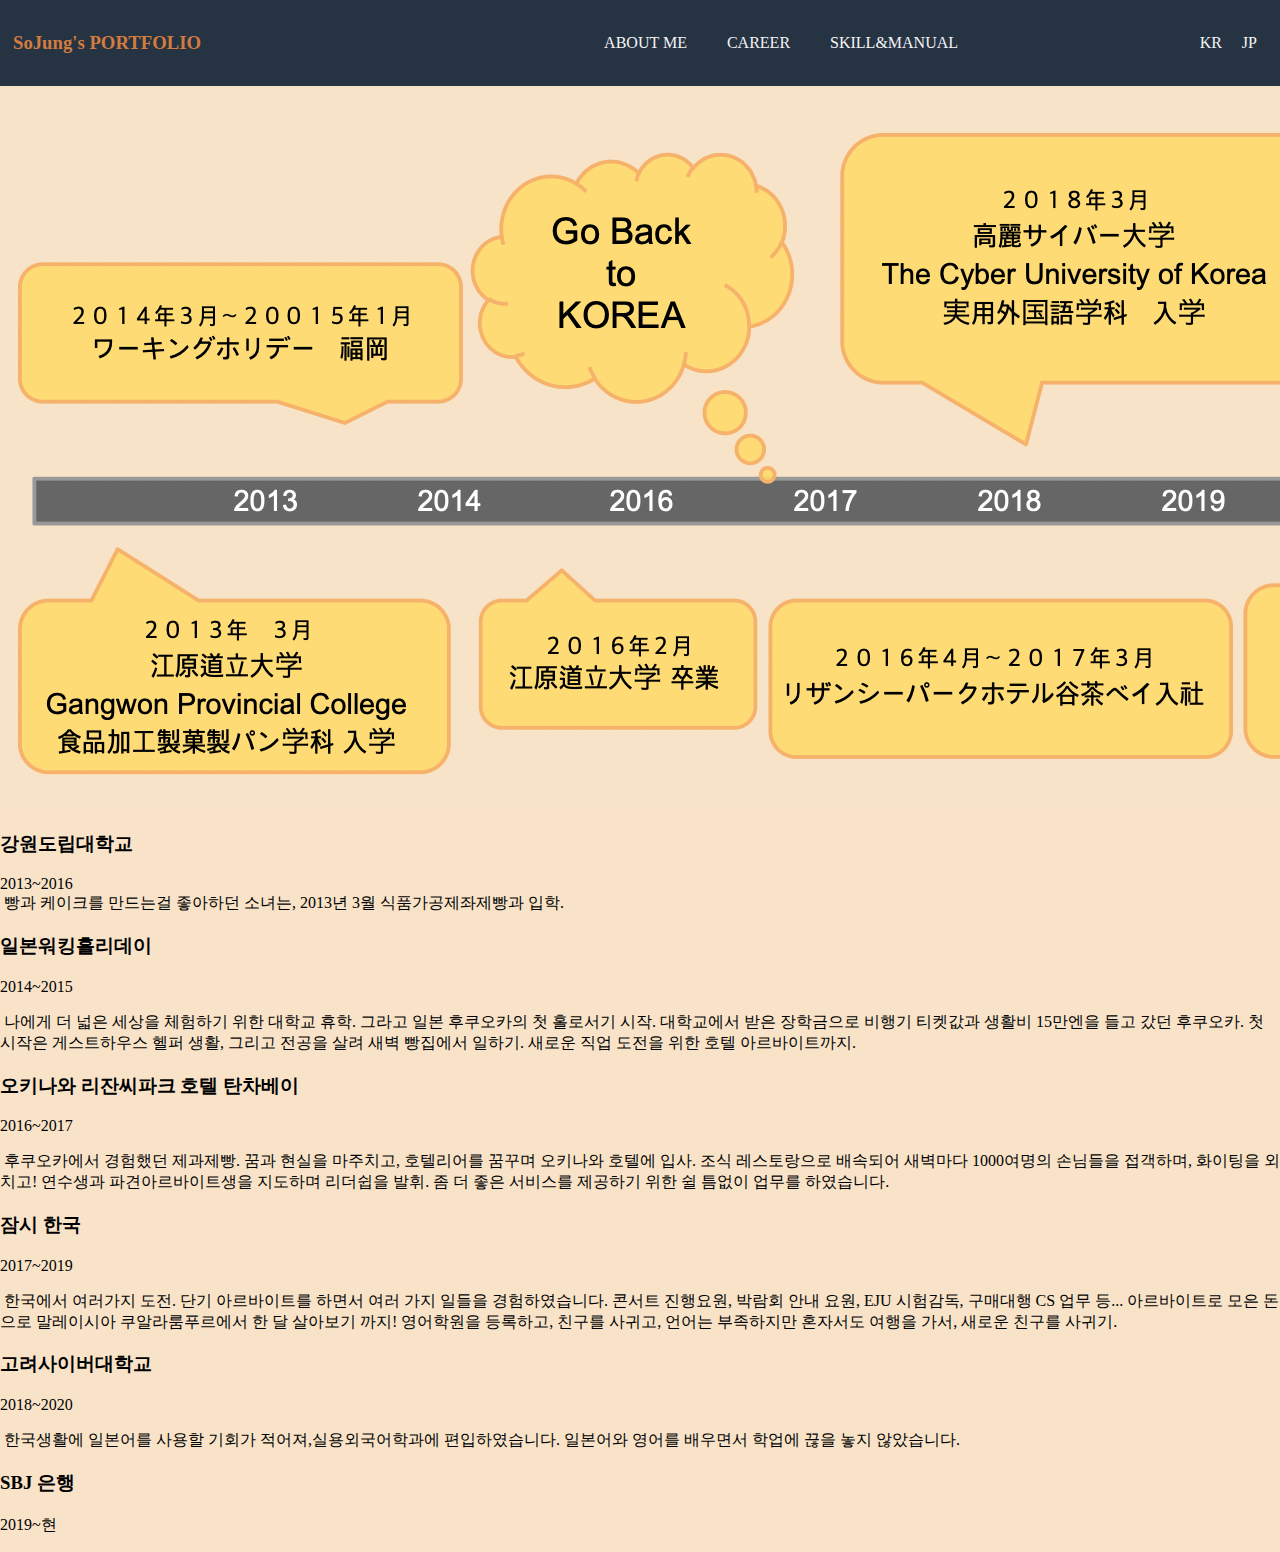
<file: career.html>
<!DOCTYPE html>
<html lang="en">
<head>
    <meta charset="UTF-8">
    <meta http-equiv="X-UA-Compatible" content="IE=edge">
    <meta name="viewport" content="width=device-width, initial-scale=1.0">
    <title>PORTFOLIO</title>
    <link rel="stylesheet" type="text/css" href="style.css">
</head>
<body>
    <nav class = "top-banner">
        <a class="site-name" href="index.html"><h3>SoJung's PORTFOLIO</h3></a>
        <a href="" class="fontawesome"><i class="fas fa-bars"></i></a>
        <ul class="menu">
            <li><a href="aboutme.html">ABOUT ME</a></li>
            <li><a href="career.html">CAREER</a></li>
            <li><a href="skill.html">SKILL&MANUAL</a></li>
        </ul>
        <ul class="language">
            <li><a href="#">KR</a></li>
            <li><a href="#">JP</a></li>
        </ul>
    </nav>
    <div class="aboutme">
        <img src="career.png">
        <h3 class="Box">강원도립대학교</h3>
        <p class="date">2013~2016<br>
        &nbsp;빵과 케이크를 만드는걸 좋아하던 소녀는, 2013년 3월 식품가공제좌제빵과 입학.</p>
    
        <h3 class="Box">일본워킹홀리데이</h3>
        <p class="date">2014~2015</p>
        &nbsp;나에게 더 넓은 세상을 체험하기 위한 대학교 휴학. 그라고 일본 후쿠오카의 첫 홀로서기 시작.
        대학교에서 받은 장학금으로 비행기 티켓값과 생활비 15만엔을 들고 갔던 후쿠오카.
        첫 시작은 게스트하우스 헬퍼 생활, 그리고 전공을 살려 새벽 빵집에서 일하기.
        새로운 직업 도전을 위한 호텔 아르바이트까지. 
    
        <h3 class="Box">오키나와 리잔씨파크 호텔 탄차베이</h3>
        <p class="date">2016~2017</p>
        &nbsp;후쿠오카에서 경험했던 제과제빵. 꿈과 현실을 마주치고, 호텔리어를 꿈꾸며 오키나와 호텔에 입사.
        조식 레스토랑으로 배속되어 새벽마다 1000여명의 손님들을 접객하며, 화이팅을 외치고! 연수생과 파견아르바이트생을 지도하며 리더쉽을 발휘. 
        좀 더 좋은 서비스를 제공하기 위한 쉴 틈없이 업무를 하였습니다.
        <h3 class="Box">잠시 한국</h3>
        <p class="date">2017~2019</p>
        &nbsp;한국에서 여러가지 도전. 단기 아르바이트를 하면서 여러 가지 일들을 경험하였습니다.
        콘서트 진행요원, 박람회 안내 요원, EJU 시험감독, 구매대행 CS 업무 등...
        아르바이트로 모은 돈으로 말레이시아 쿠알라룸푸르에서 한 달 살아보기 까지! 
        영어학원을 등록하고, 친구를 사귀고, 언어는 부족하지만 혼자서도 여행을 가서, 새로운 친구를 사귀기.
    
        <h3 class="Box">고려사이버대학교</h3>
        <p class="date">2018~2020</p>
        &nbsp;한국생활에 일본어를 사용할 기회가 적어져,실용외국어학과에 편입하였습니다. 일본어와 영어를 배우면서 학업에 끊을 놓지 않았습니다.
    
        <h3 class="Box">SBJ 은행</h3>
        <p class="date">2019~현
    </div>
    
</body>
</html>
</file>
<file: style.css>
body{
    margin:0;
    background-color: rgb(248, 227, 200);
}

a{
    text-decoration: none;
    color : whitesmoke;
}

.top-banner{
    display: flex;
    justify-content: space-between;
    align-items: center;
    background-color: #263343;
    padding: 8px 13px
}
.site-name{
    color:#d37c3e
}
.menu{
    display: flex;
    list-style: none;
    justify-content: space-between;
}
.menu li{
    padding: 10px 20px;
}
.menu li:hover{
    background-color:  #d37c3e;
    border-radius: 5px;
}
.language{
    display: flex;
    list-style: none;
}

.language li{
    padding: 10px;
}
.language li:hover{
    background-color:  #d37c3e;
    border-radius: 5px;
}
/*hello*/
h1{
    padding: 90px;
    text-align-last: center;
    -webkit-text-stroke-width: 0.6px;
	-webkit-text-stroke-color: black;
    line-height: 165%;
}
.highlight-type1:hover{
    background-color: rgb(137, 221, 247);
}
.highlight-type2:hover{
    background-color: greenyellow;
}
.highlight-type3:hover{   
    background-color: yellow;
}
.highlight-type4{
    background-color: tomato;
}
.highlight-type4:hover{
    background-color: rgb(248, 227, 200);
    color:tomato;
    font-size: 40px;
}

/*화면 크기 작아진 경우*/
@media screen and (max-width:715px){
    .top-banner{
        flex-direction: column;
        align-items:flex-start;
    }
    .menu{
        padding: 10px;
        flex-direction: column;
        align-items: center;
        width: 100%;
    }
    .menu li:hover{
        width:80%;
        text-align:center;
    }
    .language{
        padding: 0px;
        flex-direction:row-reverse;
        width: 100%;
    }
    .fontawesome{
        position:absolute;

    }

}

/*aboutme*/
</file>
